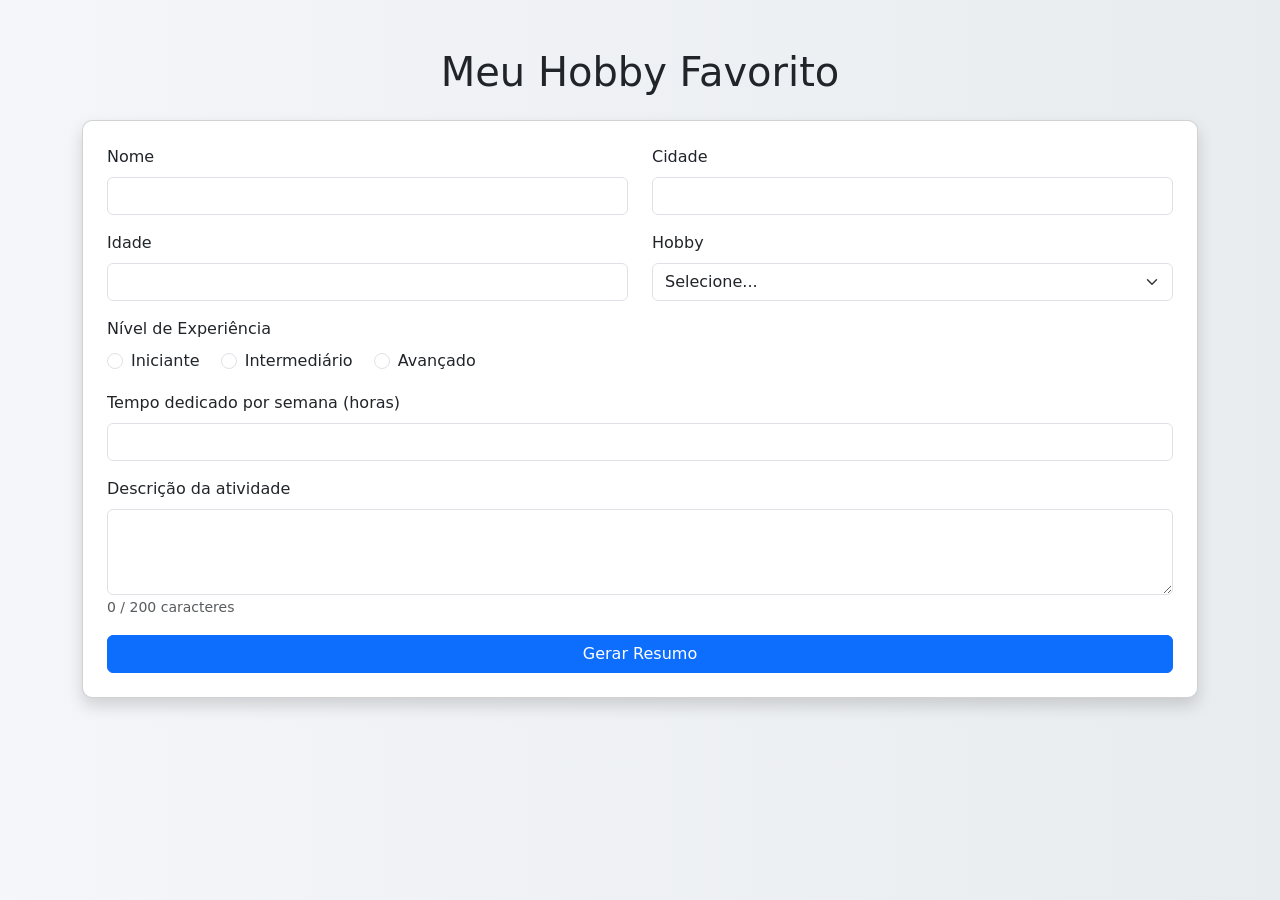
<file: atividade/index.html>
<!DOCTYPE html>
<html lang="pt-BR">
<head>
  <meta charset="UTF-8">
  <title>Cadastro de Hobby</title>
  <link href="https://cdn.jsdelivr.net/npm/bootstrap@5.3.2/dist/css/bootstrap.min.css" rel="stylesheet">
  <link rel="stylesheet" href="style.css">
</head>
<body class="bg-light">
  <div class="container mt-5">
    <h1 class="text-center mb-4">Meu Hobby Favorito</h1>

    <form id="hobbyForm" class="card p-4 shadow">
      <div class="row mb-3">
        <div class="col">
          <label for="nome" class="form-label">Nome</label>
          <input type="text" id="nome" class="form-control" required>
        </div>
        <div class="col">
          <label for="cidade" class="form-label">Cidade</label>
          <input type="text" id="cidade" class="form-control" required>
        </div>
      </div>

      <div class="row mb-3">
        <div class="col">
          <label for="idade" class="form-label">Idade</label>
          <input type="number" id="idade" class="form-control" min="1" required>
        </div>
        <div class="col">
          <label for="hobby" class="form-label">Hobby</label>
          <select id="hobby" class="form-select" required>
            <option value="">Selecione...</option>
            <option value="Fotografia">Fotografia</option>
            <option value="Leitura">Leitura</option>
            <option value="Esportes">Esportes</option>
            <option value="Jogos">Jogos</option>
          </select>
        </div>
      </div>

      <div class="mb-3">
        <label class="form-label">Nível de Experiência</label><br>
        <div class="form-check form-check-inline">
          <input class="form-check-input" type="radio" name="nivel" value="Iniciante" required>
          <label class="form-check-label">Iniciante</label>
        </div>
        <div class="form-check form-check-inline">
          <input class="form-check-input" type="radio" name="nivel" value="Intermediário">
          <label class="form-check-label">Intermediário</label>
        </div>
        <div class="form-check form-check-inline">
          <input class="form-check-input" type="radio" name="nivel" value="Avançado">
          <label class="form-check-label">Avançado</label>
        </div>
      </div>

      <div class="mb-3">
        <label for="tempo" class="form-label">Tempo dedicado por semana (horas)</label>
        <input type="number" id="tempo" class="form-control" min="1" required>
      </div>

      <div class="mb-3">
        <label for="descricao" class="form-label">Descrição da atividade</label>
        <textarea id="descricao" class="form-control" rows="3" maxlength="200"></textarea>
        <small id="contador" class="text-muted">0 / 200 caracteres</small>
      </div>

      <button type="submit" class="btn btn-primary w-100">Gerar Resumo</button>
    </form>

    <div id="resultado" class="mt-4"></div>
  </div>

  <script src="script.js"></script>
</body>
</html>
</file>
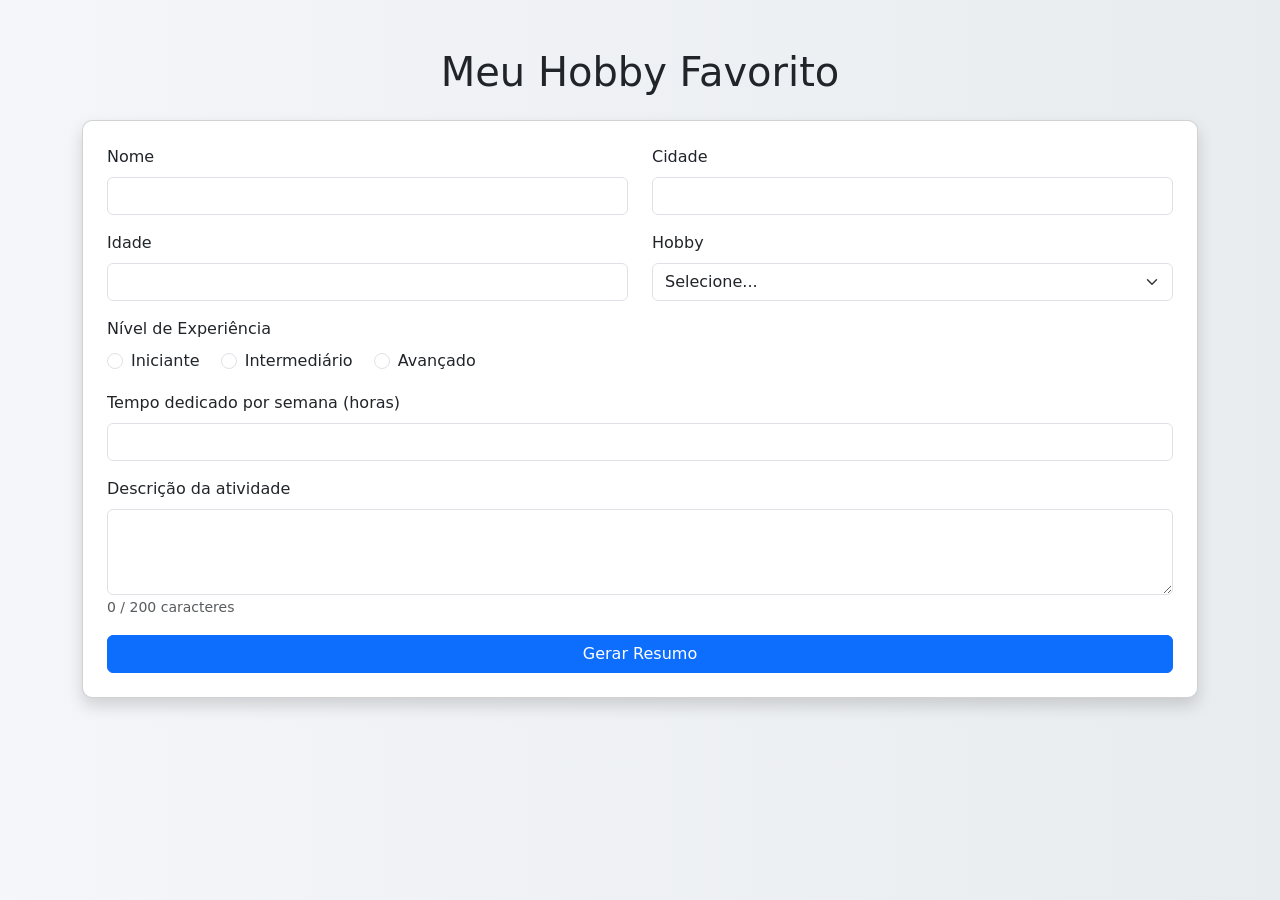
<file: aula_06_03_2026/atividade/index.html>
<!DOCTYPE html>
<html lang="pt-BR">
<head>
  <meta charset="UTF-8">
  <title>Cadastro de Hobby</title>
  <link href="https://cdn.jsdelivr.net/npm/bootstrap@5.3.2/dist/css/bootstrap.min.css" rel="stylesheet">
  <link rel="stylesheet" href="style.css">
</head>
<body class="bg-light">
  <div class="container mt-5">
    <h1 class="text-center mb-4">Meu Hobby Favorito</h1>

    <form id="hobbyForm" class="card p-4 shadow">
      <div class="row mb-3">
        <div class="col">
          <label for="nome" class="form-label">Nome</label>
          <input type="text" id="nome" class="form-control" required>
        </div>
        <div class="col">
          <label for="cidade" class="form-label">Cidade</label>
          <input type="text" id="cidade" class="form-control" required>
        </div>
      </div>

      <div class="row mb-3">
        <div class="col">
          <label for="idade" class="form-label">Idade</label>
          <input type="number" id="idade" class="form-control" min="1" required>
        </div>
        <div class="col">
          <label for="hobby" class="form-label">Hobby</label>
          <select id="hobby" class="form-select" required>
            <option value="">Selecione...</option>
            <option value="Fotografia">Fotografia</option>
            <option value="Leitura">Leitura</option>
            <option value="Esportes">Esportes</option>
            <option value="Jogos">Jogos</option>
          </select>
        </div>
      </div>

      <div class="mb-3">
        <label class="form-label">Nível de Experiência</label><br>
        <div class="form-check form-check-inline">
          <input class="form-check-input" type="radio" name="nivel" value="Iniciante" required>
          <label class="form-check-label">Iniciante</label>
        </div>
        <div class="form-check form-check-inline">
          <input class="form-check-input" type="radio" name="nivel" value="Intermediário">
          <label class="form-check-label">Intermediário</label>
        </div>
        <div class="form-check form-check-inline">
          <input class="form-check-input" type="radio" name="nivel" value="Avançado">
          <label class="form-check-label">Avançado</label>
        </div>
      </div>

      <div class="mb-3">
        <label for="tempo" class="form-label">Tempo dedicado por semana (horas)</label>
        <input type="number" id="tempo" class="form-control" min="1" required>
      </div>

      <div class="mb-3">
        <label for="descricao" class="form-label">Descrição da atividade</label>
        <textarea id="descricao" class="form-control" rows="3" maxlength="200"></textarea>
        <small id="contador" class="text-muted">0 / 200 caracteres</small>
      </div>

      <button type="submit" class="btn btn-primary w-100">Gerar Resumo</button>
    </form>

    <div id="resultado" class="mt-4"></div>
  </div>

  <script src="script.js"></script>
</body>
</html>
</file>
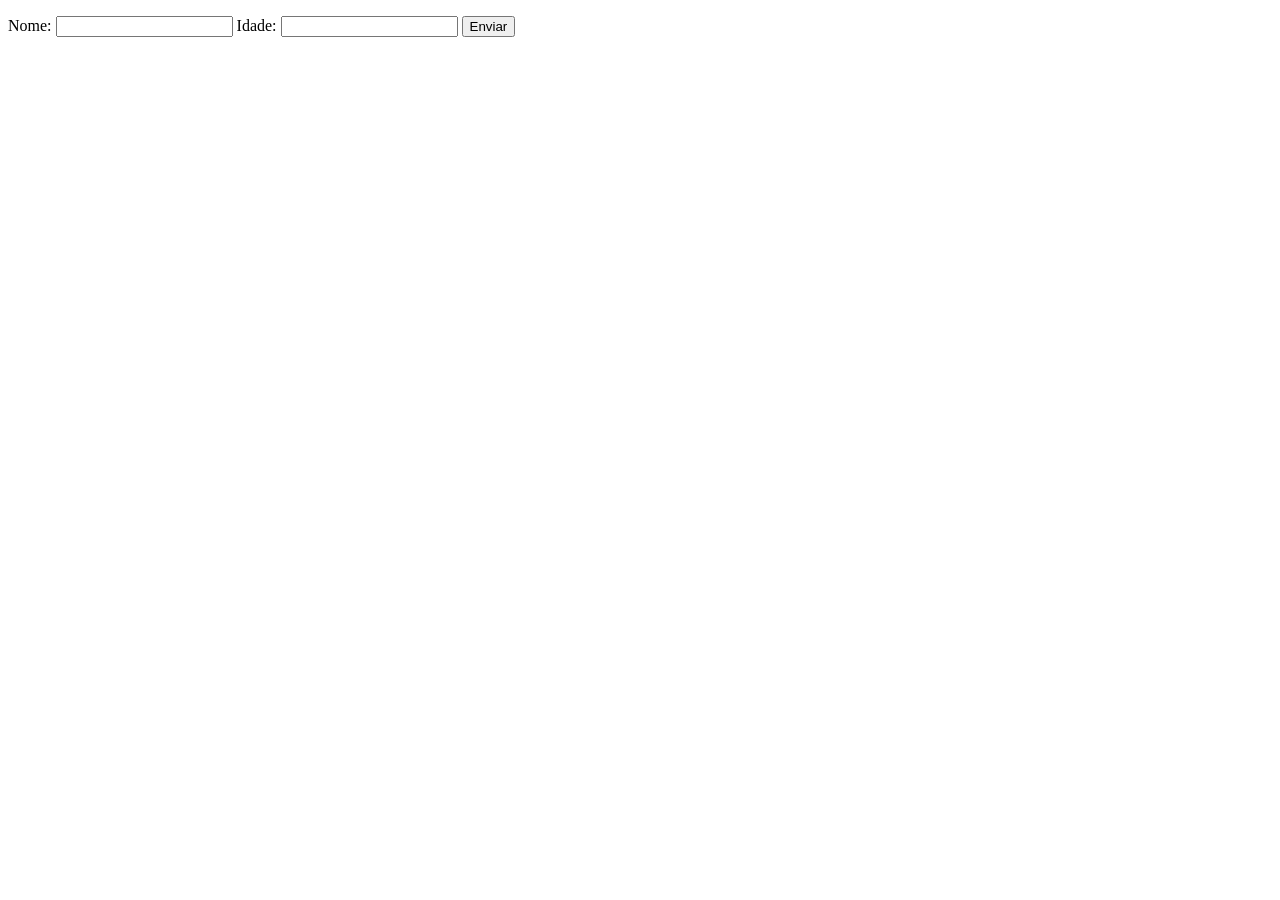
<file: aula13032026/formulario.html>
<!DOCTYPE html>
<html lang="en">

<head>
    <meta charset="UTF-8">
    <meta name="viewport" content="width=device-width, initial-scale=1.0">
    <!-- #Add BootStrap -->
    <title>Enviar dados com PHP</title>
</head>

<body>

    <header>
        <p></p>
    </header>

    <main>
        <form method="post" action="processa.php">

            Nome:
            <input type="text" name="nome">

            Idade:
            <input type="number" name="idade">

            <button type="submit">Enviar</button>

        </form>
    </main>

    <footer>
        <p></p>
    </footer>

</body>

</html>
</file>
<file: atividade/style.css>
body {
  background: linear-gradient(to right, #f4f6f9, #e9ecef);
}

.card {
  border-radius: 10px;
}

#resultado {
  padding: 20px;
}
</file>
<file: aula_06_03_2026/atividade/style.css>
body {
  background: linear-gradient(to right, #f4f6f9, #e9ecef);
}

.card {
  border-radius: 10px;
}

#resultado {
  padding: 20px;
}
</file>
